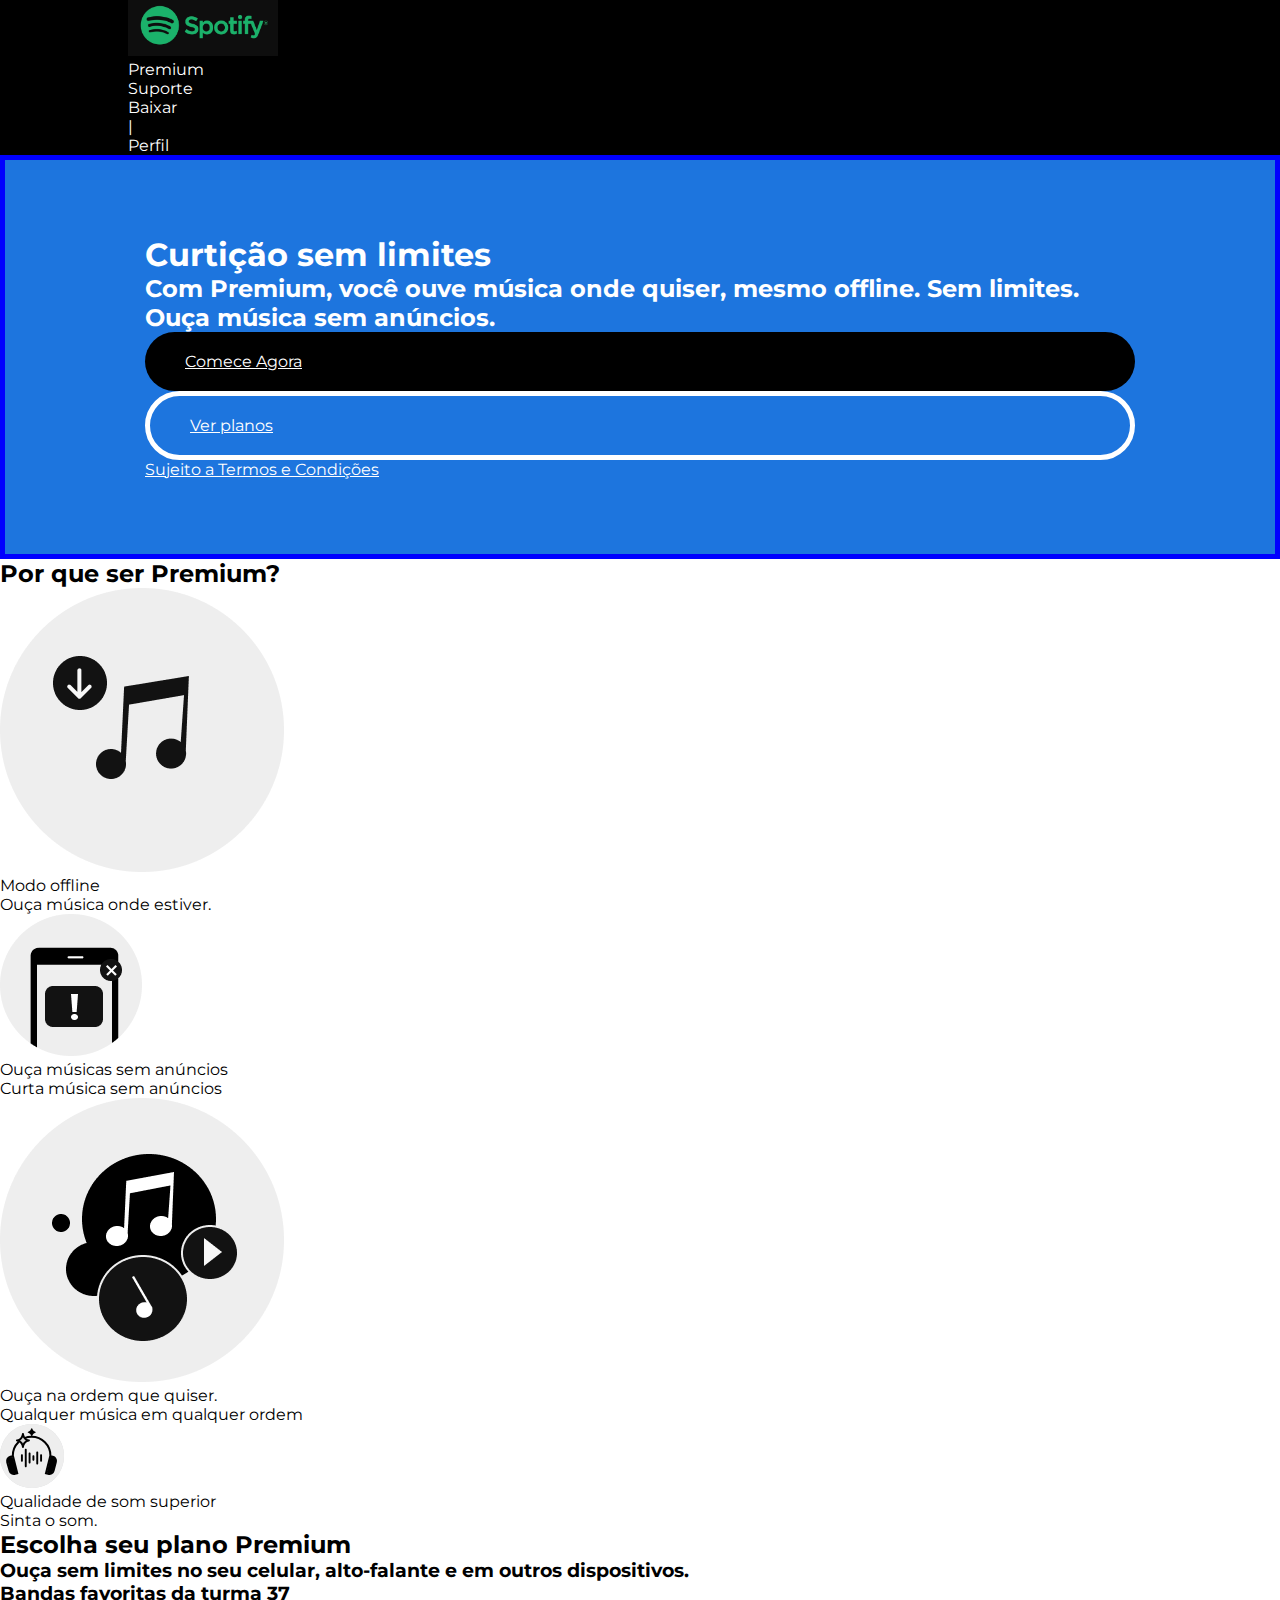
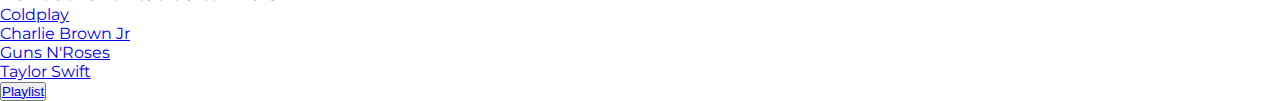
<file: fundamentos/secao_2_introducao_a_HTML&CSS/parte_3/aula_1/index.html>
<!DOCTYPE html>
<html lang="en">
  <head>
    <meta charset="UTF-8" />
    <meta name="viewport" content="width=device-width, initial-scale=1.0" />
    <title>Spotify Premium - Spotify (BR)</title>
    <link rel="icon" href="./images/spotify_icon.jpg" />
    <link rel="stylesheet" href="style.css">
    <link href="https://fonts.googleapis.com/css2?family=Montserrat:wght@100&display=swap" rel="stylesheet">
  </head>
  <body>
    <!-- Secao 1 -->
    <div class="header-container">
    <div class="header">
      <img src="./images/spotify_img.png" alt="logo spotify" />
      <ul>
        <li><a href="">Premium</a></li>
        <li>
          <a
            href="https://support.spotify.com/br-pt/?_gl=1*1bw57gm*_gcl_aw*R0NMLjE2OTQ5NTI4NDkuQ2owS0NRand4NXFvQmhEeUFSSXNBUGJNYWdDS3ltRlRhWGZ5Z2dadHliRzVxZk9XQWlpTkYtQzhiYVNsZVprTVhPZlVFZEdPWi1sTFhHWWFBalprRUFMd193Y0I.*_gcl_dc*R0NMLjE2OTQ5NTI4NDkuQ2owS0NRand4NXFvQmhEeUFSSXNBUGJNYWdDS3ltRlRhWGZ5Z2dadHliRzVxZk9XQWlpTkYtQzhiYVNsZVprTVhPZlVFZEdPWi1sTFhHWWFBalprRUFMd193Y0I.*_gcl_au*NjI4NzM1NDQ4LjE2OTQ5NDg0ODA."
            target="_blank"
            >Suporte</a
          >
        </li>
        <li>
          <a
            href="https://www.spotify.com/br-pt/download/linux/"
            target="_blank"
            >Baixar</a
          >
        </li>
        <li><a href="">|</a></li>
        <li><a href="">Perfil</a></li>
      </ul>
    </div>
</div>

    <!-- Secao 2 -->
    <div class="premium">
      <div>
        <h1>Curtição sem limites</h1>
        <h2>
          Com Premium, você ouve música onde quiser, mesmo offline. Sem limites.
          Ouça música sem anúncios.
        </h2>
      </div>

      <div class="comeceAgora premiumButtons">
        <a
          href="https://accounts.spotify.com/pt-BR/login?continue=https%3A%2F%2Fwww.spotify.com%2Fbr-pt%2Fpurchase%2Foffer%2Fdefault-trial-1m%2F%3Fcountry%3DBR"
          target="_blank"
        >
          <span>Comece Agora</span></a
        >
      </div>

      <div class="verPlanos premiumButtons">
        <a href=""> <span>Ver planos</span></a>
      </div>

      <div>
        <p>
          <a
            href="https://www.spotify.com/br-pt/legal/premium-promotional-offer-terms/"
            target="_blank"
            >Sujeito a Termos e Condições</a
          >
        </p>
      </div>
    </div>

    <!-- Secao 3 -->

    <div>
      <h2>Por que ser Premium?</h2>

      <div>
        <img src="./images/modo offline.png" alt="img offline" />
        <p>Modo offline</p>
        <p>Ouça música onde estiver.</p>
      </div>

      <div>
        <img src="./images/ouça musica sem.png" alt="img sem anuncios" />
        <p>Ouça músicas sem anúncios</p>
        <p>Curta música sem anúncios</p>
      </div>

      <div>
        <img src="./images/ouça na ordem.png" alt="img offline" />
        <p>Ouça na ordem que quiser.</p>
        <p>Qualquer música em qualquer ordem</p>
      </div>

      <div>
        <img src="./images/qualidade de som.svg" alt="img offline" />
        <p>Qualidade de som superior</p>
        <p>Sinta o som.</p>
      </div>
    </div>

    <!-- Secao 4 -->
    <div>
      <div>
        <h2>Escolha seu plano Premium</h2>
        <h3>
          Ouça sem limites no seu celular, alto-falante e em outros
          dispositivos.
        </h3>
      </div>

      <div>
        <h3>Bandas favoritas da turma 37</h3>
        <ol>
          <li>
            <a
              href="https://open.spotify.com/intl-pt/artist/4gzpq5DPGxSnKTe4SA8HAU"
              target="_blank"
              >Coldplay</a
            >
          </li>
          <li>
            <a
              href="https://open.spotify.com/intl-pt/artist/1on7ZQ2pvgeQF4vmIA09x5"
              target="_blank"
              >Charlie Brown Jr</a
            >
          </li>
          <li>
            <a
              href="https://open.spotify.com/intl-pt/artist/3qm84nBOXUEQ2vnTfUTTFC"
              target="_blank"
              >Guns N'Roses</a
            >
          </li>
          <li>
            <a
              href="https://open.spotify.com/intl-pt/artist/06HL4z0CvFAxyc27GXpf02"
              target="_blank"
              >Taylor Swift</a
            >
          </li>
        </ol>
      </div>
      <button>
        <a href="https://open.spotify.com/playlist/3jgnhRBoSXTdqc1MKb5HOD"
          >Playlist</a
        >
      </button>
    </div>
  </body>
</html>
</file>
<file: fundamentos/secao_2_introducao_a_HTML&CSS/parte_3/aula_1/style.css>
* {
  margin: 0;
  padding: 0;
}

body {
  font-family: "Montserrat", sans-serif;
}

.header {
  background-color: black;
  width: 80%;
  margin: auto;
}

.header-container {
  background-color: black;
}

.header img {
  width: 150px;
}

.header a {
  color: white;
  text-decoration: none;
}

.premium {
  border: 5px solid blue;
  background-color: rgb(29, 117, 222);
  color: white;
  padding: 75px 140px;
}

.comeceAgora {
  background-color: black;
}

.premium a {
  color: white;
}

.verPlanos {
  border: 5px solid white;
}

.premiumButtons {
  border-radius: 80px;
  padding: 20px 40px;
}
</file>
